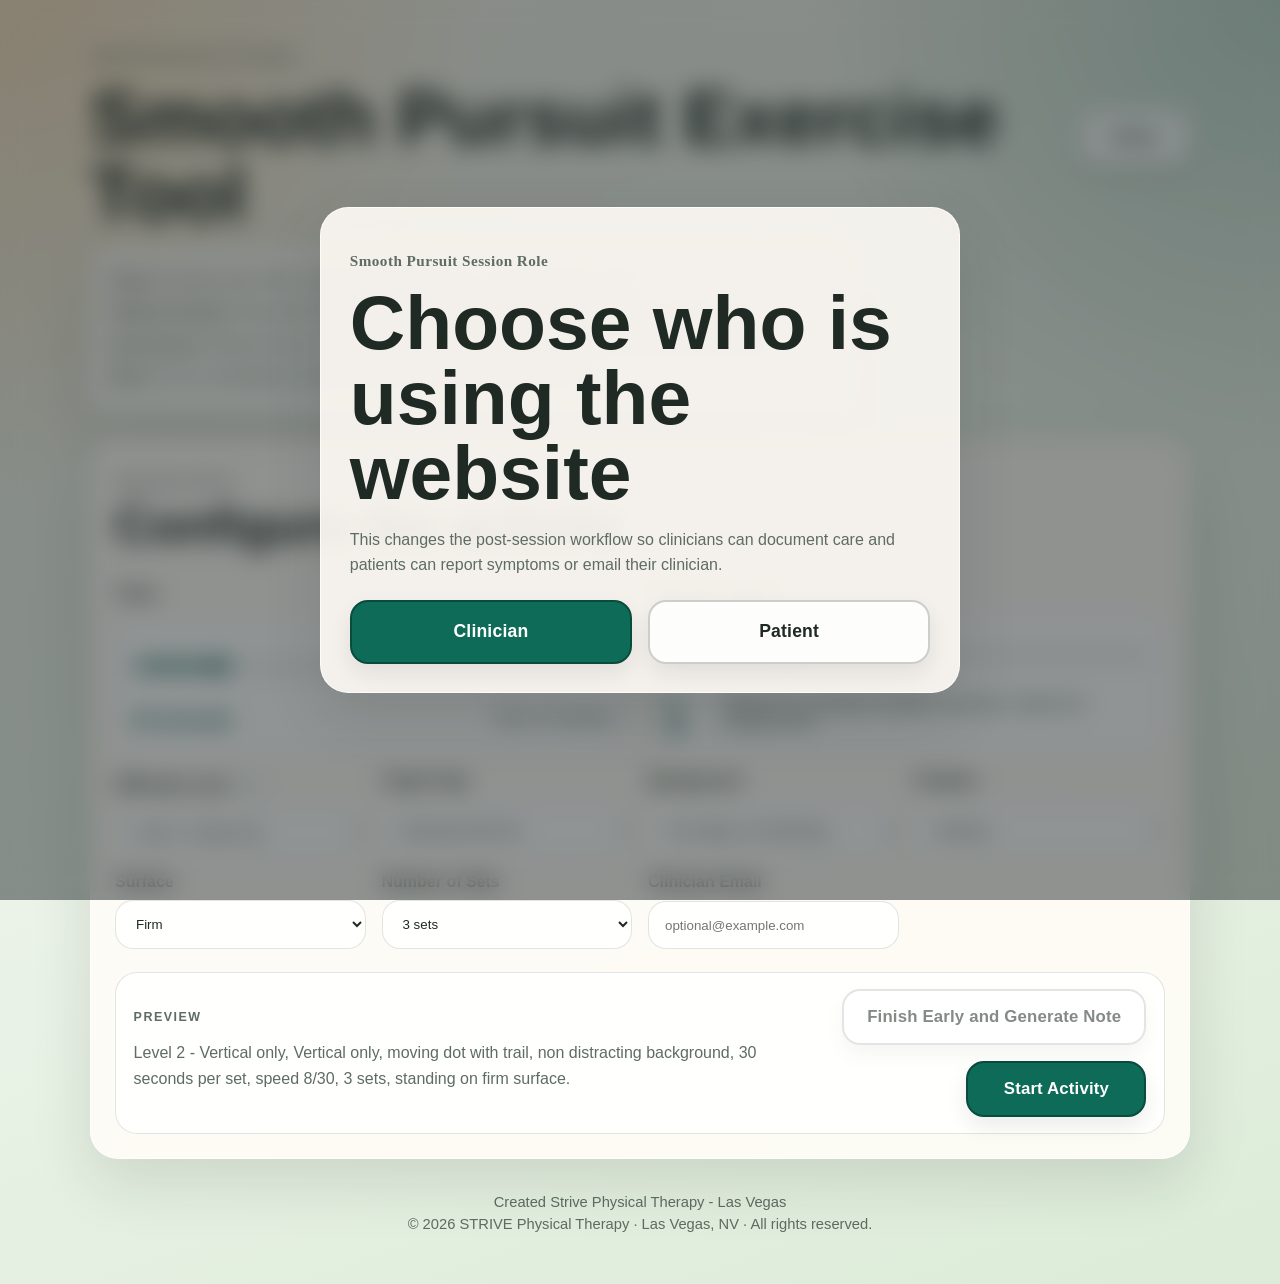
<file: pursuits/index.html>
<!DOCTYPE html>
<html lang="en">
<head>
  <meta charset="UTF-8">
  <meta name="viewport" content="width=device-width, initial-scale=1.0">
  <title>Smooth Pursuit Tracking Trainer</title>
  <link rel="stylesheet" href="styles.css">
</head>
<body>
  <div id="role-modal" class="modal active" role="dialog" aria-modal="true" aria-labelledby="role-title">
    <div class="modal-card">
      <p class="eyebrow">Smooth Pursuit Session Role</p>
      <h1 id="role-title">Choose who is using the website</h1>
      <p class="modal-copy">This changes the post-session workflow so clinicians can document care and patients can report symptoms or email their clinician.</p>
      <div class="role-buttons">
        <button id="choose-clinician" class="primary large-button">Clinician</button>
        <button id="choose-patient" class="secondary large-button">Patient</button>
      </div>
    </div>
  </div>

  <main class="app-shell">
    <section id="setup-screen" class="screen active">
      <header class="hero">
        <div class="hero-topbar">
          <div>
            <p class="eyebrow">Smooth Pursuit Eye Tracking</p>
            <h1>Smooth Pursuit Exercise Tool</h1>
          </div>
          <button id="back-to-top" class="secondary home-button" type="button" aria-label="Back to home">Home</button>
        </div>
        <div class="vor-subheader smooth-subheader">
          <p><strong>Setup:</strong> Choose role, timer, speed, level, target type, and background mode.</p>
          <p><strong>Patient Position:</strong> Document whether the patient is sitting or standing and the surface used.</p>
          <p><strong>Instructions:</strong> Keep the eyes on the moving target and track it smoothly without looking away.</p>
          <p><strong>Start:</strong> A 3-2-1 countdown prepares the patient before each set begins.</p>
        </div>
      </header>

      <section class="card">
        <div class="section-heading">
          <div>
            <p class="step-label">Session Setup</p>
            <h2>Configure the activity</h2>
          </div>
        </div>

        <div class="setup-grid">
          <label class="field span-2">
            <span>Timer</span>
            <div class="range-card">
              <input id="duration" type="range" min="15" max="120" step="5" value="30" list="duration-marks">
              <datalist id="duration-marks">
                <option value="30" label="30s"></option>
                <option value="60" label="60s"></option>
                <option value="120" label="120s"></option>
              </datalist>
              <div class="range-meta">
                <strong id="duration-value">30 seconds</strong>
                <span>Up to 2 minutes</span>
              </div>
            </div>
          </label>

          <label class="field span-2">
            <span>Movement Speed</span>
            <div class="range-card">
              <input id="speed" type="range" min="1" max="30" step="1" value="8">
              <div class="range-meta">
                <strong id="speed-value">8 / 30</strong>
                <span>Slower for symptom-limited sessions, faster for progression</span>
              </div>
            </div>
          </label>

          <label class="field">
            <span class="field-title">
              <span>Difficulty Level</span>
              <span class="info-wrap" tabindex="0" aria-label="Difficulty level information">
                <button class="info-button" type="button" aria-label="View difficulty level guide">i</button>
                <span class="tooltip">
                  Level 1: horizontal only. Level 2: vertical only. Level 4: bouncing diagonal pattern. Level 5: diagonal plus curved paths.
                </span>
              </span>
            </span>
            <select id="difficulty">
              <option value="level-1">Level 1 - Horizontal only</option>
              <option value="level-2" selected>Level 2 - Vertical only</option>
              <option value="level-4">Level 4 - Bouncing diagonal</option>
              <option value="level-5">Level 5 - Diagonal + curved</option>
            </select>
          </label>

          <label class="field">
            <span>Target Type</span>
            <select id="target-type">
              <option value="trail-dot">Moving dot with trail</option>
              <option value="classic-dot">Classic dot target</option>
              <option value="ring">Ring target / donut</option>
              <option value="color">Color changing target</option>
              <option value="letter">Letter that changes</option>
              <option value="word">Word changes every 3 to 5 seconds</option>
              <option value="word-color">Word and color changes every 3 to 5 seconds</option>
            </select>
          </label>

          <label class="field">
            <span>Background</span>
            <select id="background-mode">
              <option value="none">No change, non distracting</option>
              <option value="subtle">Slightly changing background color</option>
              <option value="optokinetic">Optokinetic background</option>
            </select>
          </label>

          <label class="field">
            <span>Position</span>
            <select id="position">
              <option value="Standing">Standing</option>
              <option value="Sitting">Sitting</option>
            </select>
          </label>

          <label class="field">
            <span>Surface</span>
            <select id="surface">
              <option value="Firm">Firm</option>
              <option value="Compliant">Compliant</option>
              <option value="Moving">Moving</option>
            </select>
          </label>

          <label class="field">
            <span>Number of Sets</span>
            <select id="sets">
              <option value="1">1 set</option>
              <option value="2">2 sets</option>
              <option value="3" selected>3 sets</option>
              <option value="4">4 sets</option>
              <option value="5">5 sets</option>
            </select>
          </label>

          <label class="field">
            <span>Clinician Email</span>
            <input id="clinician-email" type="email" placeholder="optional@example.com">
          </label>
        </div>

        <div class="summary-panel">
          <div>
            <p class="step-label">Preview</p>
            <p id="setup-preview" class="summary-copy"></p>
          </div>
          <div class="button-row setup-actions">
            <button id="finish-early-button" class="secondary" type="button" disabled>Finish Early and Generate Note</button>
            <button id="start-session" class="primary" type="button">Start Activity</button>
          </div>
        </div>
      </section>

      <footer class="site-footer">
        Created Strive Physical Therapy - Las Vegas<br>© 2026 STRIVE Physical Therapy · Las Vegas, NV · All rights reserved.
      </footer>
    </section>

    <section id="countdown-screen" class="screen full-center" aria-live="polite">
      <div class="countdown-shell">
        <p class="step-label">Prepare</p>
        <div id="countdown-label" class="countdown-label">Stand and focus on the target</div>
        <div id="countdown-number" class="countdown-number">3</div>
        <p id="countdown-summary" class="countdown-summary"></p>
      </div>
    </section>

    <section id="exercise-screen" class="screen exercise-mode" aria-live="polite">
      <div class="exercise-topbar">
        <div class="metric">
          <span>Set</span>
          <strong id="live-set">1 / 3</strong>
        </div>
        <div class="metric">
          <span>Time Left</span>
          <strong id="time-left">00:30</strong>
        </div>
        <div class="metric">
          <span>Pattern</span>
          <strong id="live-pattern">Horizontal</strong>
        </div>
        <div class="exercise-actions">
          <button id="fullscreen-button" class="secondary" type="button">Full Screen</button>
          <button id="end-session" class="secondary" type="button">End Activity</button>
        </div>
      </div>

      <div id="exercise-stage" class="exercise-stage">
        <svg id="trail-svg" class="trail-svg" viewBox="0 0 100 100" preserveAspectRatio="none" aria-hidden="true">
          <polyline id="trail-line" points=""></polyline>
        </svg>
        <div id="target" class="target classic-dot">
          <span id="target-content" class="target-content"></span>
        </div>
      </div>
    </section>

    <section id="rating-screen" class="screen">
      <div class="card post-card">
        <div class="section-heading">
          <div>
            <p class="step-label">Post-Set Rating</p>
            <h2>How dizzy does the patient feel?</h2>
          </div>
        </div>

        <div class="rating-scale">
          <p class="scale-label">Rate symptoms after this set, then adjust the next set if needed.</p>
          <div id="set-rating-grid" class="rating-grid" role="radiogroup" aria-label="Set dizziness rating"></div>
        </div>

        <div class="linear-scale" aria-hidden="true">
          <span>0</span>
          <div class="scale-bar"></div>
          <span>10</span>
        </div>

        <div class="button-row">
          <button id="finish-after-rating" class="secondary" type="button">Finish Early and Generate Note</button>
          <button id="save-set-rating" class="primary" type="button" disabled>Save Rating and Reconfigure</button>
        </div>
      </div>
    </section>

    <section id="clinician-screen" class="screen">
      <div class="card post-card">
        <div class="section-heading">
          <div>
            <p class="step-label">Clinician Review</p>
            <h2>Rate dizziness and create documentation</h2>
          </div>
        </div>

        <div class="rating-scale">
          <p class="scale-label">0 = no dizziness, 10 = worst dizziness</p>
          <div id="clinician-rating-grid" class="rating-grid" role="radiogroup" aria-label="Clinician dizziness rating"></div>
        </div>

        <div class="linear-scale" aria-hidden="true">
          <span>0</span>
          <div class="scale-bar"></div>
          <span>10</span>
        </div>

        <label class="field">
          <span>Documentation Paragraph</span>
          <textarea id="documentation-output" rows="8" readonly></textarea>
        </label>

        <div class="button-row">
          <button id="copy-documentation" class="secondary" type="button">Copy Paragraph</button>
          <button id="restart-from-clinician" class="primary" type="button">Start New Session</button>
        </div>
      </div>
    </section>

    <section id="patient-screen" class="screen">
      <div class="card post-card">
        <div class="section-heading">
          <div>
            <p class="step-label">Patient Review</p>
            <h2>Rate dizziness after the activity</h2>
          </div>
        </div>

        <div class="rating-scale">
          <p class="scale-label">Tap the number that best matches how dizzy you feel.</p>
          <div id="patient-rating-grid" class="rating-grid" role="radiogroup" aria-label="Patient dizziness rating"></div>
        </div>

        <div class="button-row">
          <button id="email-clinician" class="secondary" type="button">Send Email to Clinician</button>
          <button id="skip-email" class="secondary" type="button">Skip Email</button>
          <button id="restart-from-patient" class="primary" type="button">Start New Session</button>
        </div>
      </div>
    </section>
  </main>

  <script src="script.js"></script>
</body>
</html>
</file>
<file: pursuits/styles.css>
:root {
  --bg: #f2efe6;
  --bg-accent: #dcebd8;
  --bg-panel: rgba(255, 252, 247, 0.9);
  --bg-elevated: rgba(255, 255, 255, 0.8);
  --ink: #1f2a24;
  --muted: #5e6c62;
  --line: rgba(31, 42, 36, 0.12);
  --primary: #0d6b57;
  --primary-strong: #0a5545;
  --accent: #f0a84f;
  --shadow: 0 24px 60px rgba(22, 34, 27, 0.12);
  --stage: #eef5ef;
  --stage-top: #f6fbf7;
  --trail: rgba(12, 122, 100, 0.35);
  --target: #0c7a64;
  --target-alt: #f2644c;
}

* {
  box-sizing: border-box;
}

html,
body {
  margin: 0;
  min-height: 100%;
}

body {
  font-family: "Avenir Next", "Segoe UI", "Trebuchet MS", sans-serif;
  color: var(--ink);
  background:
    radial-gradient(circle at top left, rgba(240, 168, 79, 0.28), transparent 28%),
    radial-gradient(circle at top right, rgba(13, 107, 87, 0.22), transparent 26%),
    linear-gradient(160deg, var(--bg) 0%, #edf4ea 45%, var(--bg-accent) 100%);
}

button,
select,
input,
textarea {
  font-family: "Avenir Next", "Segoe UI", "Trebuchet MS", sans-serif;
}

button,
select,
input,
textarea {
  border-radius: 18px;
}

button {
  border: 2px solid transparent;
  padding: 1rem 1.45rem;
  cursor: pointer;
  font-weight: 900;
  font-size: 1.05rem;
  letter-spacing: 0.01em;
  transition: transform 140ms ease, opacity 140ms ease, background-color 140ms ease, border-color 140ms ease, box-shadow 140ms ease;
  box-shadow: 0 10px 22px rgba(0, 0, 0, 0.08);
}

button:hover {
  transform: translateY(-1px);
}

button:focus-visible {
  outline: 3px solid rgba(237, 141, 59, 0.45);
  outline-offset: 2px;
}

button:disabled {
  cursor: not-allowed;
  opacity: 0.55;
  transform: none;
}

.primary {
  background: var(--primary);
  color: #fff;
  border-color: color-mix(in srgb, var(--primary) 70%, black);
}

.secondary {
  background: var(--bg-elevated);
  border-color: rgba(31, 42, 36, 0.22);
  color: var(--ink);
}

.app-shell {
  width: min(1100px, calc(100% - 2rem));
  margin: 0 auto;
  padding: 2rem 0 3rem;
}

.site-footer {
  margin-top: 1.25rem;
  text-align: center;
  font-size: 0.92rem;
  color: var(--muted);
  padding: 0.75rem 1rem 0;
  line-height: 1.55;
}

.screen {
  display: none;
}

.screen.active {
  display: block;
}

.card {
  background: var(--bg-panel);
  border: 1px solid rgba(255, 255, 255, 0.8);
  border-radius: 28px;
  padding: 1.5rem;
  box-shadow: var(--shadow);
  backdrop-filter: blur(12px);
}

.hero {
  margin-bottom: 1.5rem;
}

.hero-topbar,
.section-heading,
.button-row,
.exercise-topbar,
.summary-panel {
  display: flex;
  align-items: center;
  justify-content: space-between;
  gap: 1rem;
}

.eyebrow,
.step-label,
.metric span,
.pill,
.scale-label {
  font-size: 0.78rem;
  font-weight: 800;
  color: var(--muted);
}

.step-label,
.metric span,
.pill,
.scale-label {
  text-transform: uppercase;
  letter-spacing: 0.12em;
}

.eyebrow {
  font-family: Georgia, "Times New Roman", serif;
  font-size: 0.95rem;
  font-weight: 700;
  letter-spacing: 0.03em;
  text-transform: none;
}

h1,
h2 {
  margin: 0.25rem 0 0.65rem;
  line-height: 0.98;
  font-family: "Avenir Next Condensed", "Franklin Gothic Medium", "Trebuchet MS", sans-serif;
}

h1 {
  font-size: clamp(2.5rem, 6vw, 5rem);
}

h2 {
  font-size: clamp(2rem, 5vw, 3.1rem);
}

.hero-copy,
.modal-copy,
.summary-copy,
.countdown-summary {
  color: var(--muted);
  line-height: 1.6;
}

.range-card,
.metric,
.pill,
.between-card,
.rating-grid button,
.linear-scale,
.field input,
.field select,
textarea {
  background: var(--bg-elevated);
  border: 1px solid var(--line);
}

.smooth-subheader {
  width: min(760px, 100%);
  margin-top: 0.25rem;
  padding: 1rem 1.15rem;
  border-radius: 22px;
  background: rgba(255, 255, 255, 0.52);
  border: 1px solid rgba(255, 255, 255, 0.85);
  box-shadow: var(--shadow);
}

.smooth-subheader p {
  margin: 0.45rem 0;
  color: var(--muted);
  line-height: 1.55;
}

.setup-grid {
  display: grid;
  grid-template-columns: repeat(4, minmax(0, 1fr));
  gap: 1rem;
  margin-top: 1.5rem;
}

.span-2 {
  grid-column: span 2;
}

.field {
  display: grid;
  gap: 0.55rem;
  font-weight: 700;
}

.field-title {
  display: inline-flex;
  align-items: center;
  gap: 0.55rem;
}

.info-wrap {
  position: relative;
  display: inline-flex;
  align-items: center;
}

.info-button {
  width: 1.7rem;
  height: 1.7rem;
  min-width: 1.7rem;
  padding: 0;
  border-radius: 999px;
  background: var(--bg-elevated);
  color: var(--primary-strong);
  border-color: var(--line);
  font-size: 0.92rem;
  font-weight: 900;
  box-shadow: none;
}

.tooltip {
  position: absolute;
  left: calc(100% + 0.55rem);
  top: 50%;
  width: min(320px, 70vw);
  padding: 0.8rem 0.9rem;
  border-radius: 16px;
  background: var(--ink);
  color: var(--bg);
  font-size: 0.88rem;
  line-height: 1.45;
  opacity: 0;
  pointer-events: none;
  transform: translateY(-50%) translateX(-4px);
  transition: opacity 140ms ease, transform 140ms ease;
  z-index: 3;
}

.info-wrap:hover .tooltip,
.info-wrap:focus-within .tooltip {
  opacity: 1;
  transform: translateY(-50%) translateX(0);
}

.field input,
.field select,
textarea {
  width: 100%;
  color: var(--ink);
  padding: 0.95rem 1rem;
}

.range-card {
  padding: 1rem;
  border-radius: 24px;
}

.range-card input {
  width: 100%;
  accent-color: var(--primary);
}

.range-meta {
  display: flex;
  justify-content: space-between;
  gap: 1rem;
  margin-top: 0.7rem;
  color: var(--muted);
}

.range-meta strong {
  color: var(--primary-strong);
  font-size: 1.15rem;
}

.summary-panel {
  margin-top: 1.4rem;
  padding: 1rem 1.1rem;
  border-radius: 22px;
  background: var(--bg-elevated);
  border: 1px solid var(--line);
}

.setup-actions {
  align-items: stretch;
  flex-wrap: wrap;
  justify-content: flex-end;
}

.setup-actions button {
  min-width: 180px;
}

.home-button {
  min-width: 110px;
  padding-inline: 1.2rem;
  white-space: nowrap;
}

.modal {
  position: fixed;
  inset: 0;
  z-index: 50;
  display: none;
  place-items: center;
  padding: 1.5rem;
  background: rgba(10, 18, 20, 0.45);
  backdrop-filter: blur(12px);
}

.modal.active {
  display: grid;
}

.modal-card {
  width: min(640px, 100%);
  padding: 1.8rem;
  border-radius: 28px;
  background: var(--bg-panel);
  border: 1px solid rgba(255, 255, 255, 0.8);
  box-shadow: var(--shadow);
}

.role-buttons {
  display: grid;
  grid-template-columns: repeat(2, minmax(0, 1fr));
  gap: 1rem;
  margin-top: 1.4rem;
}

.large-button {
  padding: 1.2rem;
  font-size: 1.1rem;
}

.full-center {
  min-height: calc(100vh - 3rem);
  display: none;
  place-items: center;
}

.full-center.active {
  display: grid;
}

.countdown-shell {
  text-align: center;
}

.countdown-label {
  font-size: clamp(1.1rem, 3vw, 1.5rem);
  color: var(--muted);
}

.countdown-number {
  font-size: clamp(6rem, 24vw, 12rem);
  font-weight: 900;
  line-height: 0.9;
  margin: 0.25rem 0 0.8rem;
}

.exercise-mode.active {
  display: block;
}

body.session-mode .app-shell {
  width: 100%;
  max-width: none;
  padding: 0;
}

.exercise-mode {
  min-height: 100vh;
  background: var(--stage);
}

.exercise-topbar {
  padding: 1rem;
}

.metric {
  padding: 0.85rem 1rem;
  border-radius: 20px;
}

.metric strong {
  display: block;
  font-size: 1.1rem;
}

.exercise-actions {
  display: flex;
  gap: 0.8rem;
}

.exercise-stage {
  position: relative;
  height: calc(100vh - 112px);
  overflow: hidden;
  background:
    radial-gradient(circle at center, rgba(255, 255, 255, 0.03), transparent 48%),
    linear-gradient(180deg, var(--stage-top), var(--stage));
}

.exercise-stage.bg-subtle {
  animation: subtleStageShift 8s ease-in-out infinite alternate;
}

.exercise-stage.bg-optokinetic::before {
  content: "";
  position: absolute;
  inset: -20%;
  background:
    repeating-linear-gradient(
      90deg,
      rgba(255, 255, 255, 0.06) 0 28px,
      rgba(0, 0, 0, 0.06) 28px 56px
    );
  animation: driftStripes 7s linear infinite;
  opacity: 0.75;
}

.trail-svg {
  position: absolute;
  inset: 0;
  width: 100%;
  height: 100%;
}

#trail-line {
  fill: none;
  stroke: var(--trail);
  stroke-width: 0.35;
  stroke-linecap: round;
  stroke-linejoin: round;
}

.target {
  position: absolute;
  z-index: 2;
  top: 50%;
  left: 50%;
  width: 64px;
  height: 64px;
  margin-left: -32px;
  margin-top: -32px;
  display: grid;
  place-items: center;
  color: #fff;
  background: var(--target);
  border-radius: 999px;
  box-shadow: 0 0 0 12px rgba(255, 255, 255, 0.06), 0 10px 30px rgba(0, 0, 0, 0.18);
}

.target.classic-dot {
  width: 58px;
  height: 58px;
  margin-left: -29px;
  margin-top: -29px;
}

.target.trail-dot::after {
  content: "";
  width: 22px;
  height: 22px;
  border-radius: 999px;
  background: #fff;
  opacity: 0.8;
}

.target.ring {
  background: transparent;
  border: 10px solid var(--target);
  box-shadow: 0 0 0 10px rgba(255, 255, 255, 0.05);
}

.target.color {
  transition: background-color 260ms ease, box-shadow 260ms ease;
}

.target.letter,
.target.word,
.target.word-color {
  width: auto;
  min-width: 88px;
  height: auto;
  min-height: 88px;
  padding: 1rem 1.2rem;
  border-radius: 999px;
}

.target-content {
  font-size: 2rem;
  font-weight: 900;
  letter-spacing: 0.04em;
}

.between-card,
.post-card {
  margin-top: 1rem;
}

.between-card {
  text-align: center;
}

.rating-scale {
  margin: 1.2rem 0;
}

.rating-grid {
  display: grid;
  grid-template-columns: repeat(11, minmax(0, 1fr));
  gap: 0.75rem;
}

.rating-grid button {
  min-height: 84px;
  font-size: 1.8rem;
  font-weight: 900;
  color: var(--ink);
}

.rating-grid button.selected {
  background: var(--primary);
  color: #fff;
  border-color: transparent;
  transform: translateY(-2px);
}

.linear-scale {
  display: flex;
  align-items: center;
  gap: 1rem;
  padding: 0.85rem 1rem;
  border-radius: 22px;
  margin-bottom: 1rem;
}

.scale-bar {
  height: 10px;
  border-radius: 999px;
  flex: 1;
  background: linear-gradient(90deg, #2cb67d 0%, #ffd166 50%, #ef476f 100%);
}

textarea {
  min-height: 180px;
  resize: vertical;
}

@keyframes subtleStageShift {
  0% {
    filter: hue-rotate(0deg) saturate(1);
  }
  100% {
    filter: hue-rotate(18deg) saturate(1.08);
  }
}

@keyframes driftStripes {
  0% {
    transform: translateX(0);
  }
  100% {
    transform: translateX(-120px);
  }
}

body.session-mode .hero,
body.session-mode .site-footer,
body.session-mode .banner {
  display: none;
}

@media (max-width: 920px) {
  .setup-grid {
    grid-template-columns: repeat(2, minmax(0, 1fr));
  }

  .span-2 {
    grid-column: span 2;
  }

  .summary-panel,
  .hero-topbar,
  .section-heading,
  .button-row,
  .exercise-topbar {
    flex-direction: column;
    align-items: stretch;
  }

  .rating-grid {
    grid-template-columns: repeat(6, minmax(0, 1fr));
  }

  .home-button {
    align-self: flex-end;
  }

  .tooltip {
    left: 0;
    top: calc(100% + 0.5rem);
    transform: translateY(0);
  }

  .info-wrap:hover .tooltip,
  .info-wrap:focus-within .tooltip {
    transform: translateY(0);
  }
}

@media (max-width: 640px) {
  .app-shell {
    width: min(100%, calc(100% - 1rem));
  }

  .card,
  .modal-card {
    border-radius: 24px;
    padding: 1.15rem;
  }

  .setup-grid,
  .role-buttons {
    grid-template-columns: 1fr;
  }

  .span-2 {
    grid-column: span 1;
  }

  .rating-grid {
    grid-template-columns: repeat(4, minmax(0, 1fr));
  }

  .exercise-stage {
    height: calc(100vh - 192px);
  }
}
</file>
